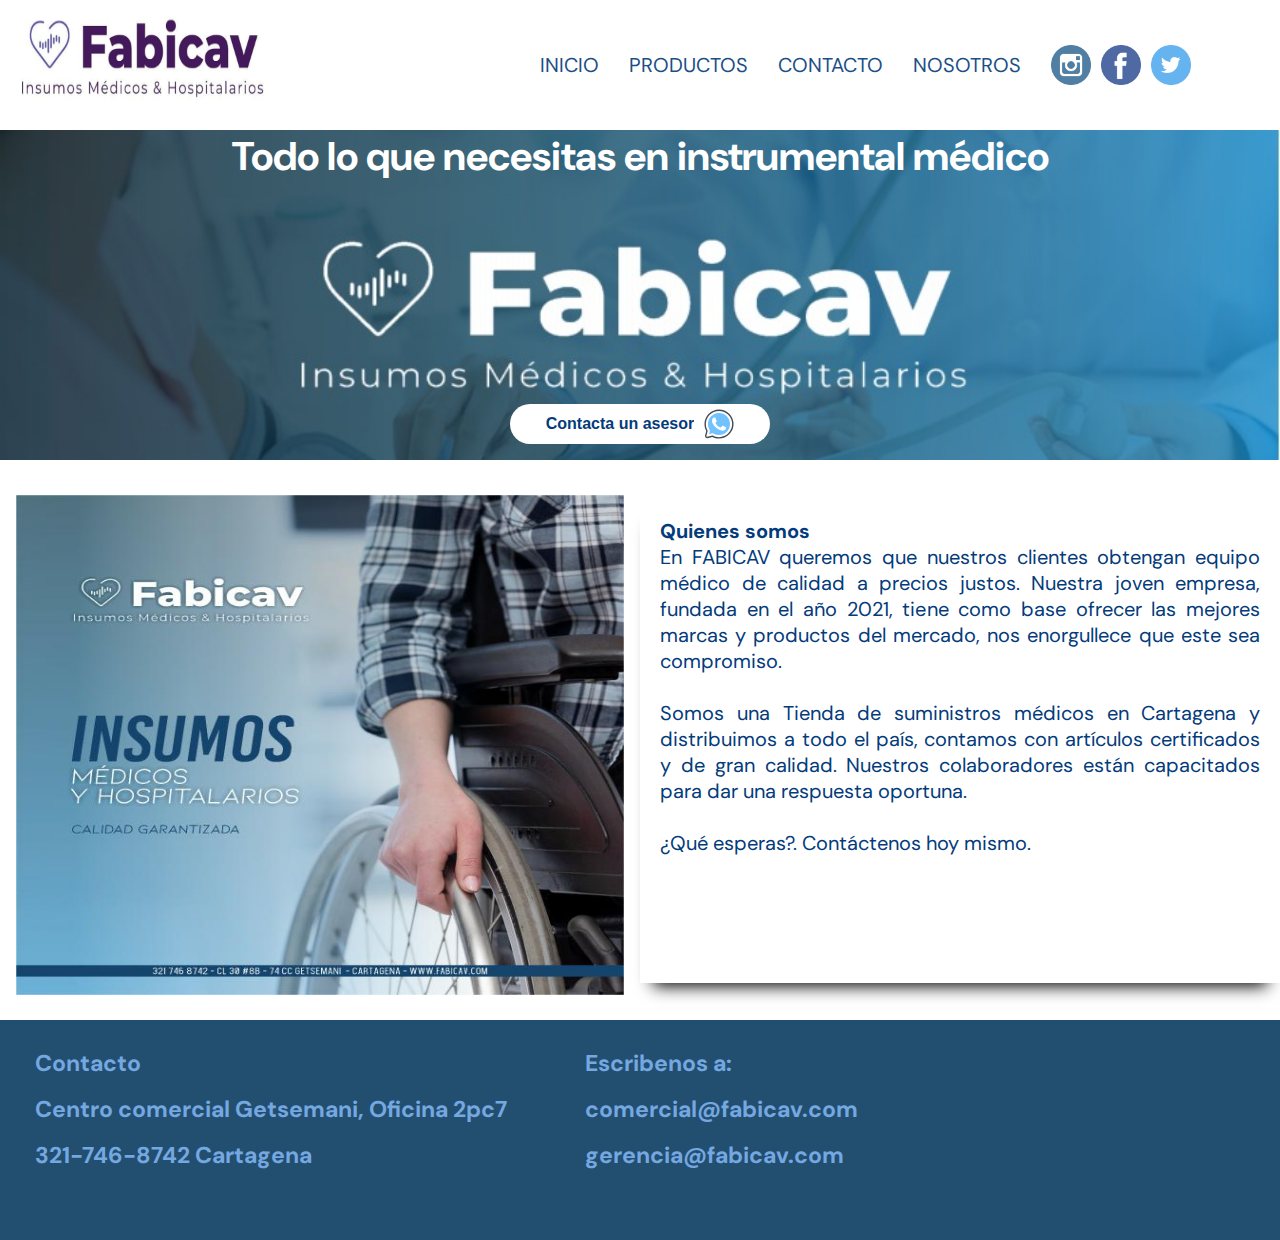
<file: index.html>
<!DOCTYPE html>
<html lang="en">
<head>
    <meta charset="UTF-8">
    <meta http-equiv="X-UA-Compatible" content="IE=edge">
    <meta name="viewport" content="width=device-width, initial-scale=1.0">
    <link rel="preconnect" href="https://fonts.gstatic.com">
    <link href="https://fonts.googleapis.com/css2?family=DM+Sans:wght@400;500;700&family=Inter:wght@300;500&display=swap" rel="stylesheet">
    <link rel="stylesheet" href="./css/estilos.css">
    <link rel="shortcut icon" href="/img/favicon.ico" type="image/x-icon">
    <title>Fabicav</title>
</head>
<body>
    <section class="wraper">
        <div class="vacio"></div>
        <header>
            <div class="logo">
                <img src="./img/logo.png"  alt="">
            </div>
            <nav>
                <ul>
                    <li><a href="index.html">Inicio</a></li>
                    <li><a href="productos.html">Productos</a></li>
                    <li><a href="#">Contacto</a></li>
                    <li><a href="#nosotros">Nosotros</a></li>
                    <li class="social">
                        <a href="https://www.instagram.com/fabicav_/"class="social" target="_blank">
                            <img src="/img/instagram.jpg" class="ig" alt="instagram logo">
                        </a>
                        
                        <a href="https://www.facebook.com/fabicav/" class="social" target="_blank">
                            <img src="/img/facebook.jpg" class="ig" alt="facebook logo">
                        </a>

                        <a href="https://www.twitter.com/fabicav/" class="social" target="_blank">
                            <img src="/img/twitter.png" class="ig" alt="twitter logo">
                        </a>

                    </li>
                    
                </ul>
            </nav>
        </header>
    </section>

    
    <section class="presentacion parallax">
        <h1>Todo lo que necesitas en instrumental médico </h1>
        
       <div class="boton">
            <a href="www.google.com">
                <input type="button" value="Contacta un asesor" class="p" >
                <img src="./img/wapp.svg" alt="">
            </a>
        </div> 
    </section>

    
       <section class="contenedor-nosotros">
        <div >
            <img src="./img/slide1.jpeg"  alt="">
        </div>
        
        <section class="nosotros article" id="nosotros"> 
            <article>
                <h2>Quienes somos</h2>
                <p>En FABICAV queremos que nuestros clientes obtengan equipo médico de calidad a precios justos.  Nuestra joven empresa, fundada en el año 2021, tiene como base ofrecer las mejores marcas y productos del mercado, nos enorgullece que este sea compromiso. 
                <br>
                <br>
                Somos una Tienda de suministros médicos en Cartagena y distribuimos a todo el país, contamos con artículos certificados y de gran calidad. Nuestros colaboradores están capacitados para dar una respuesta oportuna.
                <br><br>
                ¿Qué esperas?.  Contáctenos hoy mismo.
                </p>
            </article>
        </section>
    </section>

    
    <footer>
        <section class="left">
            <p>Contacto <br></p>
            <a href="https://goo.gl/maps/d2enfuxwJ97AFyh46">Centro comercial Getsemani, Oficina 2pc7</a>
            <p href="">321-746-8742 Cartagena</p>

        </section>
        <section class="right">
            <p>Escribenos a:</p>
            <a href="#">comercial@fabicav.com</a>
            <a href="#">gerencia@fabicav.com</a>
        </section>
    </footer>
    
</body>

</html>
</file>
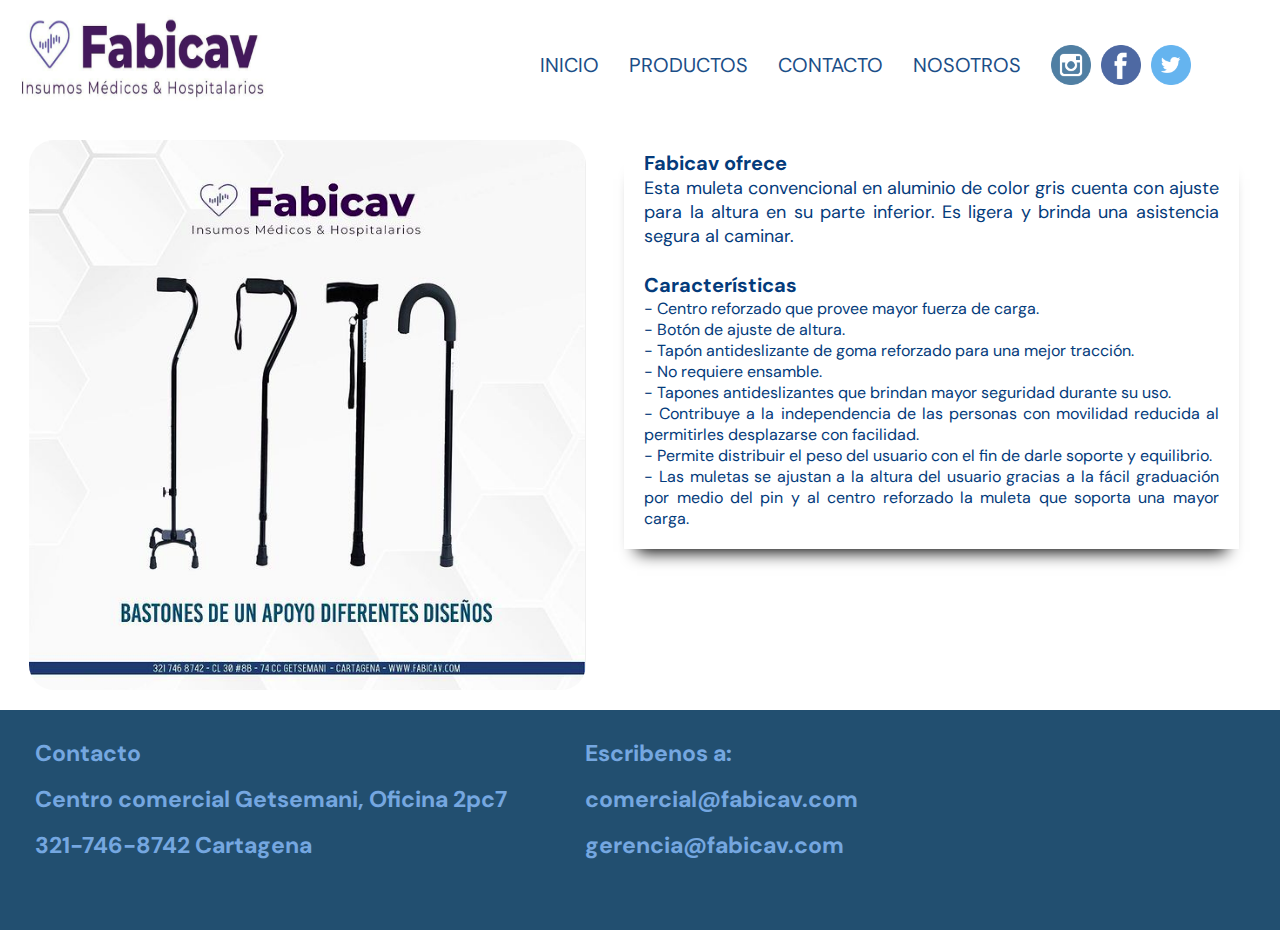
<file: bastones.html>
<!DOCTYPE html>
<html lang="en">
<head>
    <meta charset="UTF-8">
    <meta http-equiv="X-UA-Compatible" content="IE=edge">
    <meta name="viewport" content="width=device-width, initial-scale=1.0">
    <link rel="preconnect" href="https://fonts.gstatic.com">
    <link href="https://fonts.googleapis.com/css2?family=DM+Sans:wght@400;500;700&family=Inter:wght@300;500&display=swap" rel="stylesheet">
    <link rel="stylesheet" href="./css/estilos.css">
    <link rel="shortcut icon" href="/img/favicon.ico" type="image/x-icon">
    <title>Fabicav- Sillas de ruedas</title>
</head>
<body>
    <section class="wraper">
        <div class="vacio"></div>
        <header>
            <div class="logo">
                <img src="./img/logo.png"  alt="">
            </div>
            <nav>
                <ul>
                    <li><a href="index.html">Inicio</a></li>
                    <li><a href="productos.html">Productos</a></li>
                    <li><a href="#">Contacto</a></li>
                    <li><a href="#nosotros">Nosotros</a></li>
                    <li class="social">
                        <a href="https://www.instagram.com/fabicav_/"class="social" target="_blank">
                            <img src="/img/instagram.jpg" class="ig" alt="instagram logo">
                        </a>
                        
                        <a href="https://www.facebook.com/fabicav/" class="social" target="_blank">
                            <img src="/img/facebook.jpg" class="ig" alt="facebook logo">
                        </a>

                        <a href="https://www.twitter.com/fabicav/" class="social" target="_blank">
                            <img src="/img/twitter.png" class="ig" alt="twitter logo">
                        </a>

                    </li>
                    
                </ul>
            </nav>
        </header>
    </section>
    <section class="main-producto">
        <div class="img-producto">
            <figure>
                <img src="/img/bastones.png" alt="muletas">
            </figure>
        </div>
        <div class="info-producto">
            <article>
                <h2>Fabicav ofrece</h2>
                Esta muleta convencional en aluminio de color gris cuenta con ajuste para la altura en su parte inferior. Es ligera y brinda una asistencia segura al caminar.
                <br>
                <br>
                <h2>Características</h2>
                <p class="caracteristicas">
                    
                    - Centro reforzado que provee mayor fuerza de carga. <br>
                    - Botón de ajuste de altura. <br>    
                    - Tapón antideslizante de goma reforzado para una mejor tracción. <br>
                    - No requiere ensamble. <br>
                    - Tapones antideslizantes que brindan mayor seguridad durante su uso. <br>    
                    - Contribuye a la independencia de las personas con movilidad reducida al permitirles desplazarse con facilidad. <br>
                    - Permite distribuir el peso del usuario con el fin de darle soporte y equilibrio. <br>
                    - Las muletas se ajustan a la altura del usuario gracias a la fácil graduación por medio del pin y al centro reforzado la muleta que soporta una mayor carga. <br>
                 </p>
            </article>
          

        </div>
    </section>
    
    <footer>
        <section class="left">
            <p>Contacto <br></p>
            <a href="https://goo.gl/maps/d2enfuxwJ97AFyh46">Centro comercial Getsemani, Oficina 2pc7</a>
            <p href="">321-746-8742 Cartagena</p>

        </section>
        <section class="right">
            <p>Escribenos a:</p>
            <a href="#">comercial@fabicav.com</a>
            <a href="#">gerencia@fabicav.com</a>
        </section>
    </footer>
    
</body>

</html>
</file>
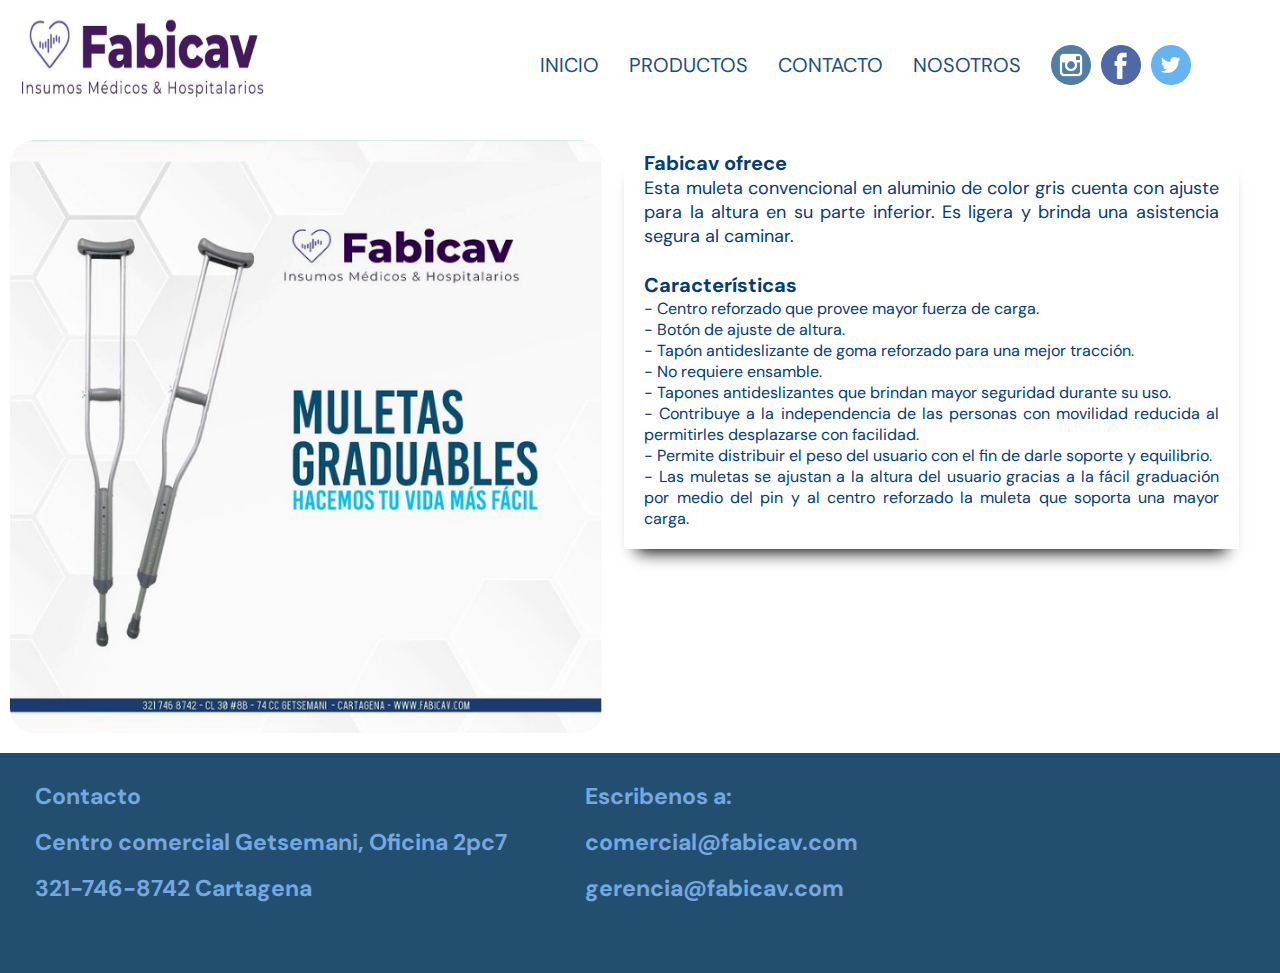
<file: muletas.html>
<!DOCTYPE html>
<html lang="en">
<head>
    <meta charset="UTF-8">
    <meta http-equiv="X-UA-Compatible" content="IE=edge">
    <meta name="viewport" content="width=device-width, initial-scale=1.0">
    <link rel="preconnect" href="https://fonts.gstatic.com">
    <link href="https://fonts.googleapis.com/css2?family=DM+Sans:wght@400;500;700&family=Inter:wght@300;500&display=swap" rel="stylesheet">
    <link rel="stylesheet" href="./css/estilos.css">
    <link rel="shortcut icon" href="/img/favicon.ico" type="image/x-icon">
    <title>Fabicav- Sillas de ruedas</title>
</head>
<body>
    <section class="wraper">
        <div class="vacio"></div>
        <header>
            <div class="logo">
                <img src="./img/logo.png"  alt="">
            </div>
            <nav>
                <ul>
                    <li><a href="index.html">Inicio</a></li>
                    <li><a href="productos.html">Productos</a></li>
                    <li><a href="#">Contacto</a></li>
                    <li><a href="#nosotros">Nosotros</a></li>
                    <li class="social">
                        <a href="https://www.instagram.com/fabicav_/"class="social" target="_blank">
                            <img src="/img/instagram.jpg" class="ig" alt="instagram logo">
                        </a>
                        
                        <a href="https://www.facebook.com/fabicav/" class="social" target="_blank">
                            <img src="/img/facebook.jpg" class="ig" alt="facebook logo">
                        </a>

                        <a href="https://www.twitter.com/fabicav/" class="social" target="_blank">
                            <img src="/img/twitter.png" class="ig" alt="twitter logo">
                        </a>

                    </li>
                    
                </ul>
            </nav>
        </header>
    </section>
    <section class="main-producto">
        <div class="img-producto">
            <figure>
                <img src="/img/muletas.png" alt="muletas">
            </figure>
        </div>
        <div class="info-producto">
            <article>
                <h2>Fabicav ofrece</h2>
                Esta muleta convencional en aluminio de color gris cuenta con ajuste para la altura en su parte inferior. Es ligera y brinda una asistencia segura al caminar.
                <br>
                <br>
                <h2>Características</h2>
                <p class="caracteristicas">
                    
                    - Centro reforzado que provee mayor fuerza de carga. <br>
                    - Botón de ajuste de altura. <br>    
                    - Tapón antideslizante de goma reforzado para una mejor tracción. <br>
                    - No requiere ensamble. <br>
                    - Tapones antideslizantes que brindan mayor seguridad durante su uso. <br>    
                    - Contribuye a la independencia de las personas con movilidad reducida al permitirles desplazarse con facilidad. <br>
                    - Permite distribuir el peso del usuario con el fin de darle soporte y equilibrio. <br>
                    - Las muletas se ajustan a la altura del usuario gracias a la fácil graduación por medio del pin y al centro reforzado la muleta que soporta una mayor carga. <br>
                 </p>
            </article>
          

        </div>
    </section>
    
    <footer>
        <section class="left">
            <p>Contacto <br></p>
            <a href="https://goo.gl/maps/d2enfuxwJ97AFyh46">Centro comercial Getsemani, Oficina 2pc7</a>
            <p href="">321-746-8742 Cartagena</p>

        </section>
        <section class="right">
            <p>Escribenos a:</p>
            <a href="#">comercial@fabicav.com</a>
            <a href="#">gerencia@fabicav.com</a>
        </section>
    </footer>
    
</body>

</html>
</file>
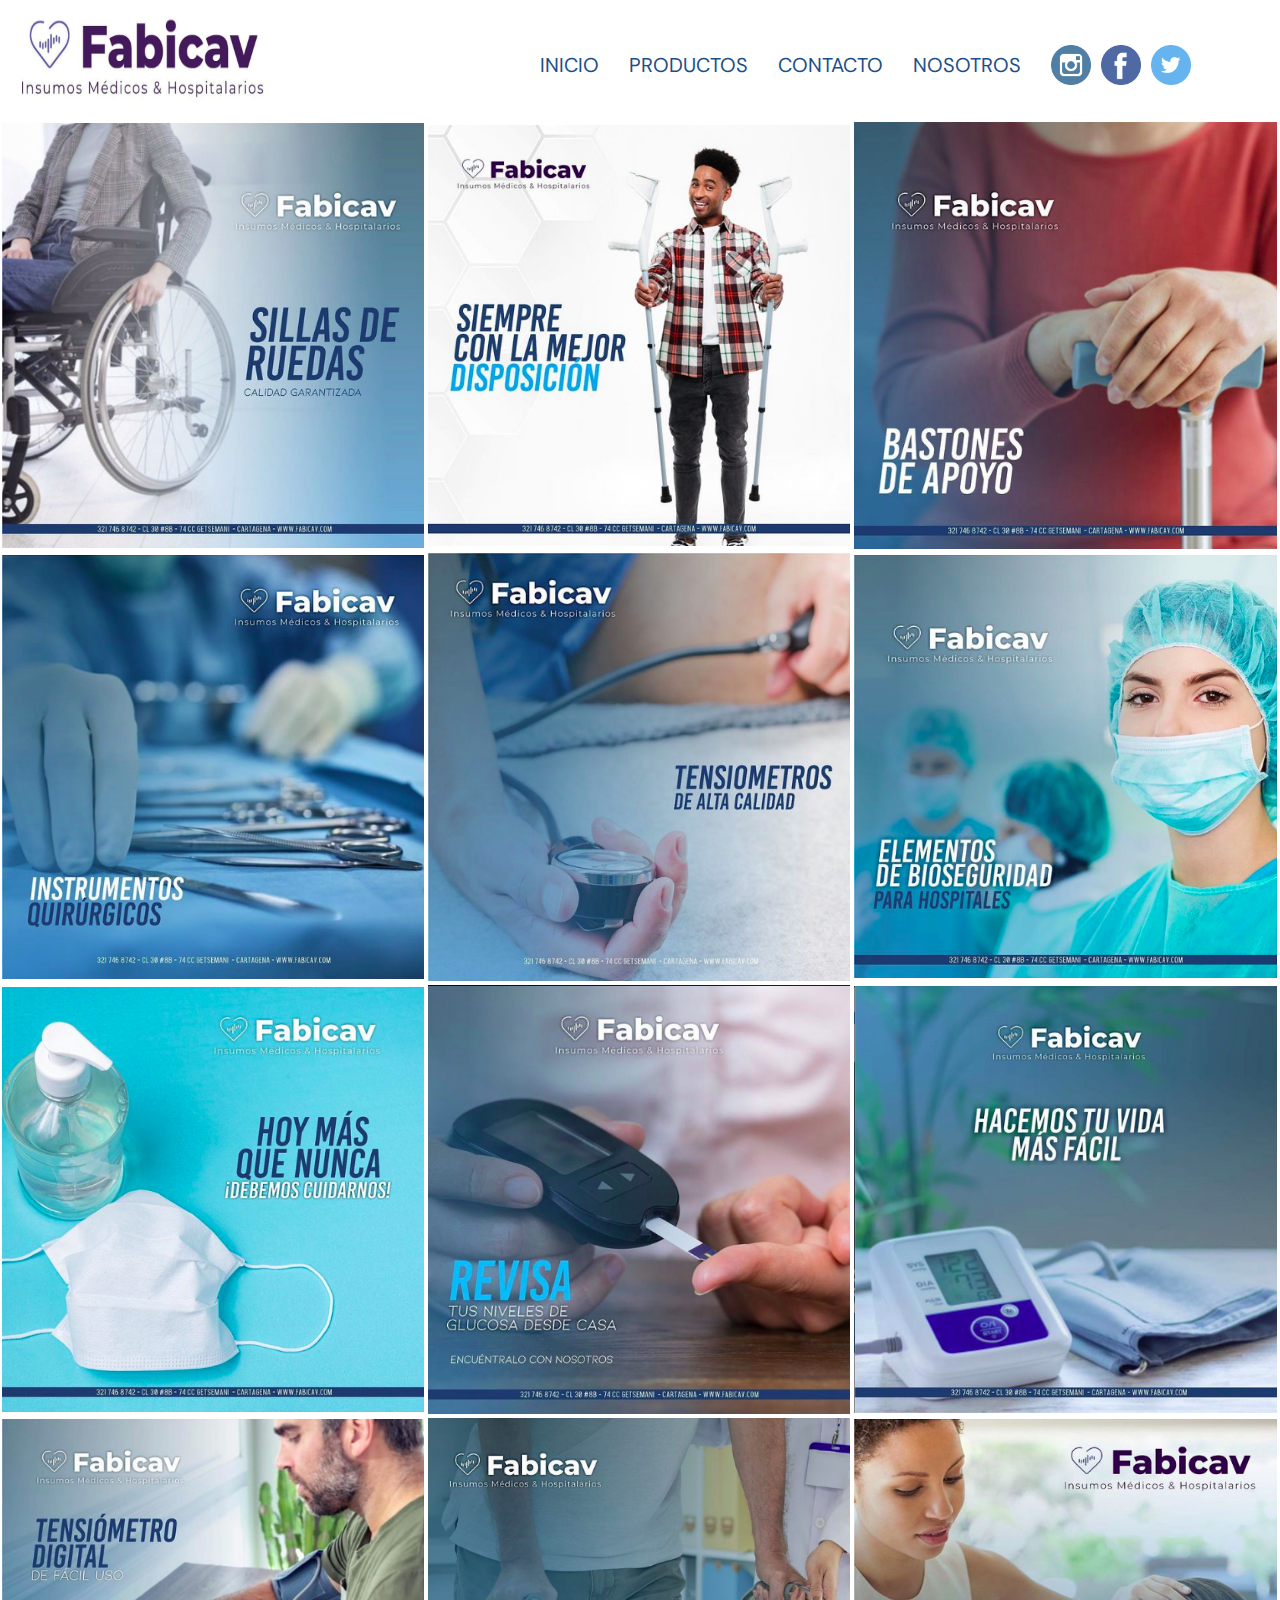
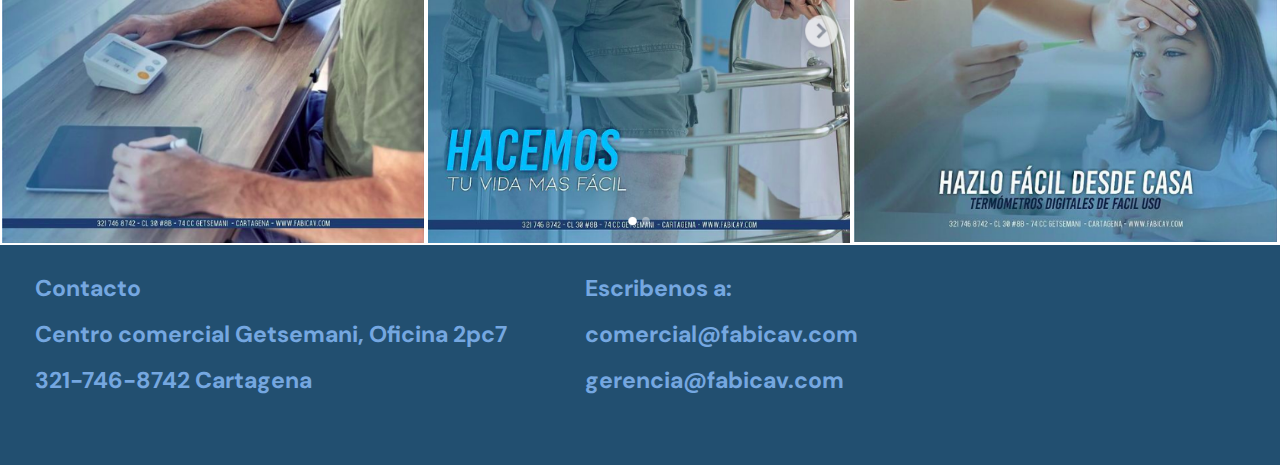
<file: productos.html>
<!DOCTYPE html>
<html lang="en">
<head>
    <meta charset="UTF-8">
    <meta http-equiv="X-UA-Compatible" content="IE=edge">
    <meta name="viewport" content="width=device-width, initial-scale=1.0">
    <link rel="preconnect" href="https://fonts.gstatic.com">
    <link href="https://fonts.googleapis.com/css2?family=DM+Sans:wght@400;500;700&family=Inter:wght@300;500&display=swap" rel="stylesheet">
    <link rel="stylesheet" href="./css/estilos.css">
    <title>Fabicav</title>
</head>
<body>
    <section class="wraper">
        <div class="vacio"></div>
        <header>
            <div class="logo">
                <img src="./img/logo.png"  alt="">
            </div>
            <nav>
                <ul>
                    <li><a href="index.html">Inicio</a></li>
                    <li><a href="productos.html">Productos</a></li>
                    <li><a href="#">Contacto</a></li>
                    <li><a href="#nosotros">Nosotros</a></li>
                    <li class="social">
                        <a href="https://www.instagram.com/fabicav_/"class="social" target="_blank">
                            <img src="/img/instagram.jpg" class="ig" alt="instagram logo">
                        </a>
                        
                        <a href="https://www.facebook.com/fabicav/" class="social" target="_blank">
                            <img src="/img/facebook.jpg" class="ig" alt="facebook logo">
                        </a>

                        <a href="https://www.twitter.com/fabicav/" class="social" target="_blank">
                            <img src="/img/twitter.png" class="ig" alt="twitter logo">
                        </a>

                    </li>
                    
                </ul>
            </nav>
        </header>
    </section>
    <section class="main-productos">
        <div class="contenedor-productos">
            <div class="producto p1">
                <a href="producto1.html">
                    <img src="/img/slide5.png" alt="">
                </a>
            </div>

            <div class="producto p2">
                <a href="producto2.html">
                    <img src="/img/slide6.png" alt="">
                </a>
            </div>

            <div class="producto p3">
                <a href="producto3.html">
                    <img src="/img/slide7.png" alt="">
                </a>
            </div>

            <div class="producto p4">
                <a href="producto4.html">
                    <img src="/img/slide8.png" alt="">
                </a>
            </div>

            <div class="producto p5">
                <a href="producto5.html">
                    <img src="/img/slide9.png" alt="">
                </a>
            </div>

            <div class="producto p6">
                <a href="producto6.html">
                    <img src="/img/slide10.png" alt="">
                </a>
            </div>

            <div class="producto p7">
               <a href="productp7.html">
                    <img src="/img/slide11.png" alt="">
               </a>
            </div>

            <div class="producto p8">
                <a href="producto8.html">
                    <img src="/img/slide12.png" alt="">
                </a>
            </div>

            <div class="producto p9">
                <a href="producto9.html">
                    <img src="/img/slide13.png" alt="">
                </a>
            </div>

            <div class="producto p10">
                <a href="producto10.html">
                    <img src="/img/img11.png" alt="">
                </a>
            </div>
            <div class="producto p11">
               <a href="producto11.html">
                    <img src="/img/slide2.png" alt="">
               </a>
            </div>

            <div class="producto p12">
                <a href="producto12.html">
                    <img src="/img/slide3.png" alt="">
                </a>
            </div>
        </div>

    </section>
    
    <footer>
        <section class="left">
            <p>Contacto <br></p>
            <a href="https://goo.gl/maps/d2enfuxwJ97AFyh46">Centro comercial Getsemani, Oficina 2pc7</a>
            <p href="">321-746-8742 Cartagena</p>

        </section>
        <section class="right">
            <p>Escribenos a:</p>
            <a href="#">comercial@fabicav.com</a>
            <a href="#">gerencia@fabicav.com</a>
        </section>
    </footer>
    
</body>

</html>
</file>
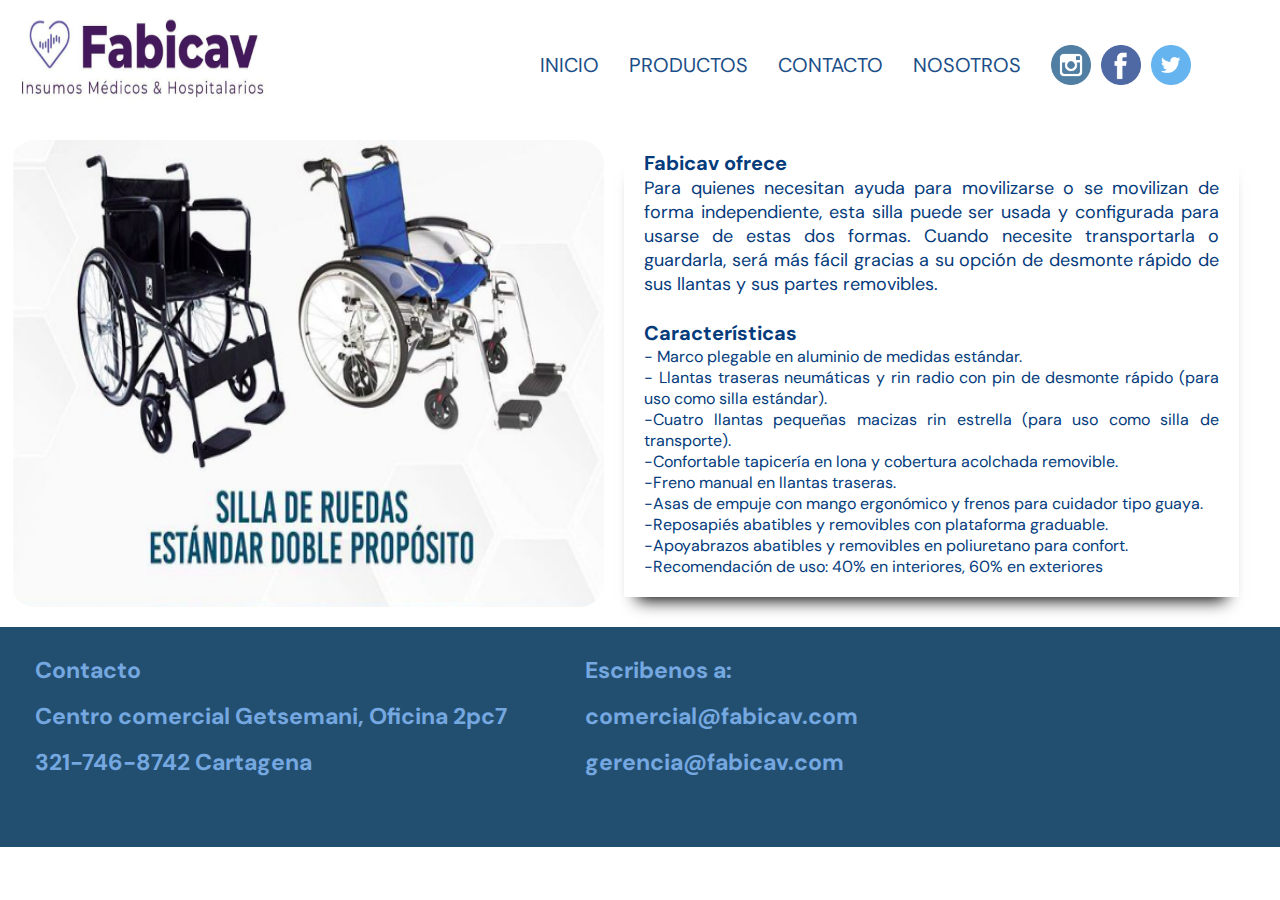
<file: sillas-de-ruedas.html>
<!DOCTYPE html>
<html lang="en">
<head>
    <meta charset="UTF-8">
    <meta http-equiv="X-UA-Compatible" content="IE=edge">
    <meta name="viewport" content="width=device-width, initial-scale=1.0">
    <link rel="preconnect" href="https://fonts.gstatic.com">
    <link href="https://fonts.googleapis.com/css2?family=DM+Sans:wght@400;500;700&family=Inter:wght@300;500&display=swap" rel="stylesheet">
    <link rel="stylesheet" href="./css/estilos.css">
    <link rel="shortcut icon" href="/img/favicon.ico" type="image/x-icon">
    <title>Fabicav- Sillas de ruedas</title>
</head>
<body>
    <section class="wraper">
        <div class="vacio"></div>
        <header>
            <div class="logo">
                <img src="./img/logo.png"  alt="">
            </div>
            <nav>
                <ul>
                    <li><a href="index.html">Inicio</a></li>
                    <li><a href="productos.html">Productos</a></li>
                    <li><a href="#">Contacto</a></li>
                    <li><a href="#nosotros">Nosotros</a></li>
                    <li class="social">
                        <a href="https://www.instagram.com/fabicav_/"class="social" target="_blank">
                            <img src="/img/instagram.jpg" class="ig" alt="instagram logo">
                        </a>
                        
                        <a href="https://www.facebook.com/fabicav/" class="social" target="_blank">
                            <img src="/img/facebook.jpg" class="ig" alt="facebook logo">
                        </a>

                        <a href="https://www.twitter.com/fabicav/" class="social" target="_blank">
                            <img src="/img/twitter.png" class="ig" alt="twitter logo">
                        </a>

                    </li>
                    
                </ul>
            </nav>
        </header>
    </section>
    <section class="main-producto">
        <div class="img-producto">
            <figure>
                <img src="/img/silla-rueda.png" alt="sillas de ruedas">
            </figure>
        </div>
        <div class="info-producto">
            <article>
                <h2>Fabicav ofrece</h2>
                Para quienes necesitan ayuda para movilizarse o se movilizan de forma independiente, esta silla puede ser usada y configurada para usarse de estas dos formas. Cuando necesite transportarla o guardarla, será más fácil gracias a su opción de desmonte rápido de sus llantas y sus partes removibles. 
                <br>
                <br>
                <h2>Características</h2>
                <p class="caracteristicas">
                    
                    - Marco plegable en aluminio de medidas estándar.<br>
                    - Llantas traseras neumáticas y rin radio con pin de desmonte rápido (para uso como silla estándar).<br>
                    -Cuatro llantas pequeñas macizas rin estrella (para uso como silla de transporte).<br>
                    -Confortable tapicería en lona y cobertura acolchada removible.<br>
                    -Freno manual en llantas traseras.<br>
                    -Asas de empuje con mango ergonómico y frenos para cuidador tipo guaya.<br>
                    -Reposapiés abatibles y removibles con plataforma graduable.<br>
                    -Apoyabrazos abatibles y removibles en poliuretano para confort.<br>
                    -Recomendación de uso: 40% en interiores, 60% en exteriores<br>
                 </p>
            </article>
          

        </div>
    </section>
    
    <footer>
        <section class="left">
            <p>Contacto <br></p>
            <a href="https://goo.gl/maps/d2enfuxwJ97AFyh46">Centro comercial Getsemani, Oficina 2pc7</a>
            <p href="">321-746-8742 Cartagena</p>

        </section>
        <section class="right">
            <p>Escribenos a:</p>
            <a href="#">comercial@fabicav.com</a>
            <a href="#">gerencia@fabicav.com</a>
        </section>
    </footer>
    
</body>

</html>
</file>
<file: css/estilos.css>
* {
    box-sizing: border-box;
    margin: 0;
    padding: 0;
}
html {
    font-size: 62.5%;
    font-family: 'DM Sans', sans-serif;
}
body {
    min-width: 360px;
    width: 100%;
    overflow-x: hidden;
    
}
header {
    display: flex;
    flex-direction: column;
    text-align: center;
    width: 100%;
}
div.logo {
    background-color: #224f70;
    height: 120px;
    display: flex;
    
}
div.logo img {
    width: 100%;
    min-width: 250px;
    max-width: 380px;
    height: 80px;
    margin: 1.5rem auto;
    border-radius: 1rem;
   
}
nav {
    margin: 0;
    width: 100%;
}

nav ul{
    margin-top: 2rem;
    display: flex;
    flex-direction: column;
    list-style: none;
    align-items: center;
}
nav li 
{
    width: 20rem;
    justify-content: center;
    display: flex;
    margin-bottom: 1rem;    
}
nav ul a {
    text-decoration: none;
    font-size: 2rem;
    font-weight: bold;
    text-transform: uppercase;
    color: #043b7b;
}
nav .social {
    width: 40%;
    height: 4rem;
}
nav .social img {
    width: 4rem;
    height: 4rem;
    
}
nav ul li.social {
    display: flex;
    justify-content: space-around;
}
section.presentacion {
    display: flex;
    flex-direction: column;
    justify-content: space-between;
    width: 100%;  
    height: 240px; 
    margin-bottom: 1rem; 
    background-image: url("../img/fondo-fabicav.jpeg");
    background-position: center;
    background-size: cover;
    background-repeat: no-repeat;
    
}
section h1 {
    display: flex;
    justify-content: center;
    align-items: center;
    text-align: center;
    margin-top: 4rem;
    color: white;
    font-weight: bold;
    font-size: 2rem;
    animation: fadein 1s;
}
@keyframes fadein {
    from { opacity: 0; }
    to   { opacity: 2; }
}

section.presentacion div.boton {
    display: flex;
    align-content: center;
    justify-content: center;
                
}

section.presentacion div.boton a  {
    display: flex;    
    width: 260px;
    min-width: 250px;
    text-decoration: none;    
    justify-content: center;
    border-radius: 3rem;
    background-color: white;
    animation: fadein 2s;
    margin-bottom: 1.6rem;
}

section.presentacion div.boton input.p {
    border: none;
    font-size: 1.6rem;
    color: #043b7b;
    font-weight: bold;
    background-color: white;    
    height: 5rem;
}
section.presentacion div.boton img {
    width: 3rem;
    margin-left: 1rem;
}

section.nosotros article, article {
    display: flex;
    flex-direction: column;
    justify-content: initial;
    text-align: justify;
    width: 100%;
    font-size: 1.8rem;
    -webkit-box-shadow: 0px 16px 16px -11px #000000; 
    box-shadow: 0px 16px 16px -13px #000000;
    padding: 2rem;
    color: #043b7b;
    margin-bottom: 1rem;
}
.contenedor-nosotros img {
    height: 500px;
    width: 100%;
}
footer {
    background-color: #224f70;
    display: grid;
    grid-template-columns: 44% 56%;
    height: 22rem;
    font-size: 1.6rem;
    min-width: 280px;
    width: 100%;
    justify-content: center;
    padding-top: 2rem;
}
footer section.left 
{
    display: flex;
    flex-direction: column;
    margin-left: 1.6rem;
}
footer section.left a  {
    color: #75a7e0;
    text-decoration: none;
}
footer p {
    font-weight: bold;
    font-size: 2rem;
    color: #75a7e0;
}
section.right {
    display: flex;
    flex-direction: column;
    width: 100%;
    margin-left: 1.6rem;
}
section.right a {
    color: #75a7e0;
    text-decoration: none;
}
/*--------------------------------------------------*/
/*------------productos-----------------------------*/
/*--------------------------------------------------*/
.main-productos{
    width: 100%;
    display: flex;
}
.contenedor-productos {
    display: grid;
    grid-template-columns: 50% 50%;
    align-items: center;
    
    
}
.producto{
    display: flex;
    justify-content: center;
    padding: 0.2rem;
}
.producto:hover {
    opacity: .9;
    transition-delay: 0.1s;    
    
}
.producto img{
    width: 100%;
    height: 100%;
 
}
/*--------------------------------------------------*/
/*------------producto-individual-------------------*/
/*--------------------------------------------------*/
.main-producto {
    width: 100vw;
    display: flex;
    flex-direction: column;
}
figure {
    display: flex;
    justify-content: center;
}
article p {
    justify-content: initial;
    font-size: 1.5rem;
}
div.img-producto {
    display: flex;
    justify-content: center;
    padding: 1rem;
    width: 100%;
}
figure img{
    border-radius: 2.5rem;
    width: 100%;
}


@media (min-width:610px) /*-------------------- tablet----------------------*/
{
    header {
        display: grid;
        grid-template-columns: 48% 52%;
        margin-top: 3rem;
}   
    section.presentacion {
        width: 100%;
        height: 300px;
        margin-top: 1rem;
    }
    div.logo {
        display: flex;
        width: 100%;
        height: 100%;
        align-items: center;
        justify-content: center;
        background: none;
      
    }
    div.logo img {
        width: 90%;
        height: 150px;
        margin: .5rem 0;
        
    }
    nav ul{
        display: flex;
        flex-direction: column;
    }

    nav .social {
        width: 1%;
        height: 4rem;
    }
    nav .social img {
        width: 4rem;
        height: 4rem;
        
    }
    nav ul li.social {
        display: flex;
        justify-content: center;
        width: 100%;
        justify-content: space-evenly;
    }
    
    section h1{
        font-size: 4rem;
        margin-top: 0;
    }

    article h2, p{
        font-size: 2rem;
    }
    footer section.left {
        margin-left: 2.5rem;
     }
    section.right a, .right p, .left a, .left p {
        font-size: 2.3rem;
    }
/*--------------------------------------------------*/
/*------------productos-----------------------------*/
/*--------------------------------------------------*/
.contenedor-productos {
    grid-template-columns: 33.3% 33.3% 33.3%;
}

}
@media (min-width:900px)/*-------------------- desktop----------*/ {
  
    div.vacio {
        width: 100%;
        height: 120px;
    }
    header {
        height: 120px;
        z-index: 10;
        position: fixed;
        background-color: white;
        width: 100%;
        opacity: .9;
        margin-top: -120px;
        
    }
    div.logo {
        background: none;
        margin-left: 2rem;
        width: 40%;
    }
    div.logo img {
        width: 250px;
        height: 90px;
        padding: 0;
        border-radius: 0;
        margin: 1rem 1rem;
    }
    
    nav {
        display: flex;
        justify-content: center;
        width: 80%;
        
    }
    nav ul {
        display: flex;
        flex-direction: row;
        width: 100%;
        justify-content: center;
    }
    nav li {
        width: 90%;
        background-color: white;
        margin-right: 2rem;
    }
    nav ul li a {
        color: #043b7b;
        display: block;
        font-size: 2rem;
        margin-right: 1rem;
        font-weight: normal;
        
    }
    nav .social {
        width: 100%;
        height: 4rem;
        
    }
    
        
    nav ul li a.social:hover {
        width: 100%;
        box-shadow: none;
        opacity: .9;

    }
  
    nav ul li a:hover {
        transition-duration: .3s;
        -webkit-box-shadow: 0px 16px 16px -11px #000000; 
        box-shadow: 0px 8px 8px -9px #000000;
        
    }
  
    section.presentacion div.boton :hover {
        -webkit-box-shadow: 0px 16px 16px -11px #000000; 
        box-shadow: 0px 16px 16px -11px #000000;
        transition-duration: .3s;
        opacity: .9;
    }
    section.presentacion div.boton input.p {
        height: 4rem;
        
    }
    section.presentacion {
        display: flex;
        height: 330px;
        width: 100vw;
                      
    }

    .contenedor-nosotros {
        display: grid;
        grid-template-columns: 50% 50%;
        height: 550px;
        
    }
    .contenedor-nosotros img {
        height: 500px;
        width: 95%;
        
    }
    .wrapper {
        height: 100vh;
        overflow-x: hidden;
        overflow-y: auto;
        perspective: 2px;
      }
    .contenedor-nosotros div {
        display: flex;
        align-self: center;
        justify-content: center;

        }
    section.nosotros{
        display: flex;
        align-self: center;
        justify-content: center;
        width: 100%;
        height: 90%;
        
    }
    article h2, article p{
        font-size: 2rem;
    }
    footer {
        
        font-weight: bold;
        padding-left: 1rem;
        line-height: 2;
    }
/*--------------------------------------------------*/
/*------------producto-individual-------------------*/
/*--------------------------------------------------*/
.main-producto {
    width: 100vw;
    display: grid;
    grid-template-columns: 48% 48%;
    margin: 1rem 0;
}
div.info-producto {
    height: 100%;
    display: flex;
    flex-direction: column;
    margin-top: 2rem;
    
}
div.info-producto article {
    margin: 0 1rem;
    margin-bottom: 2rem;
    padding: 2rem;
    padding-top: 0;
    font-size: 1.8rem;
}
div.info-producto article p {
    font-size: 1.6rem;
}
    
    }
</file>
